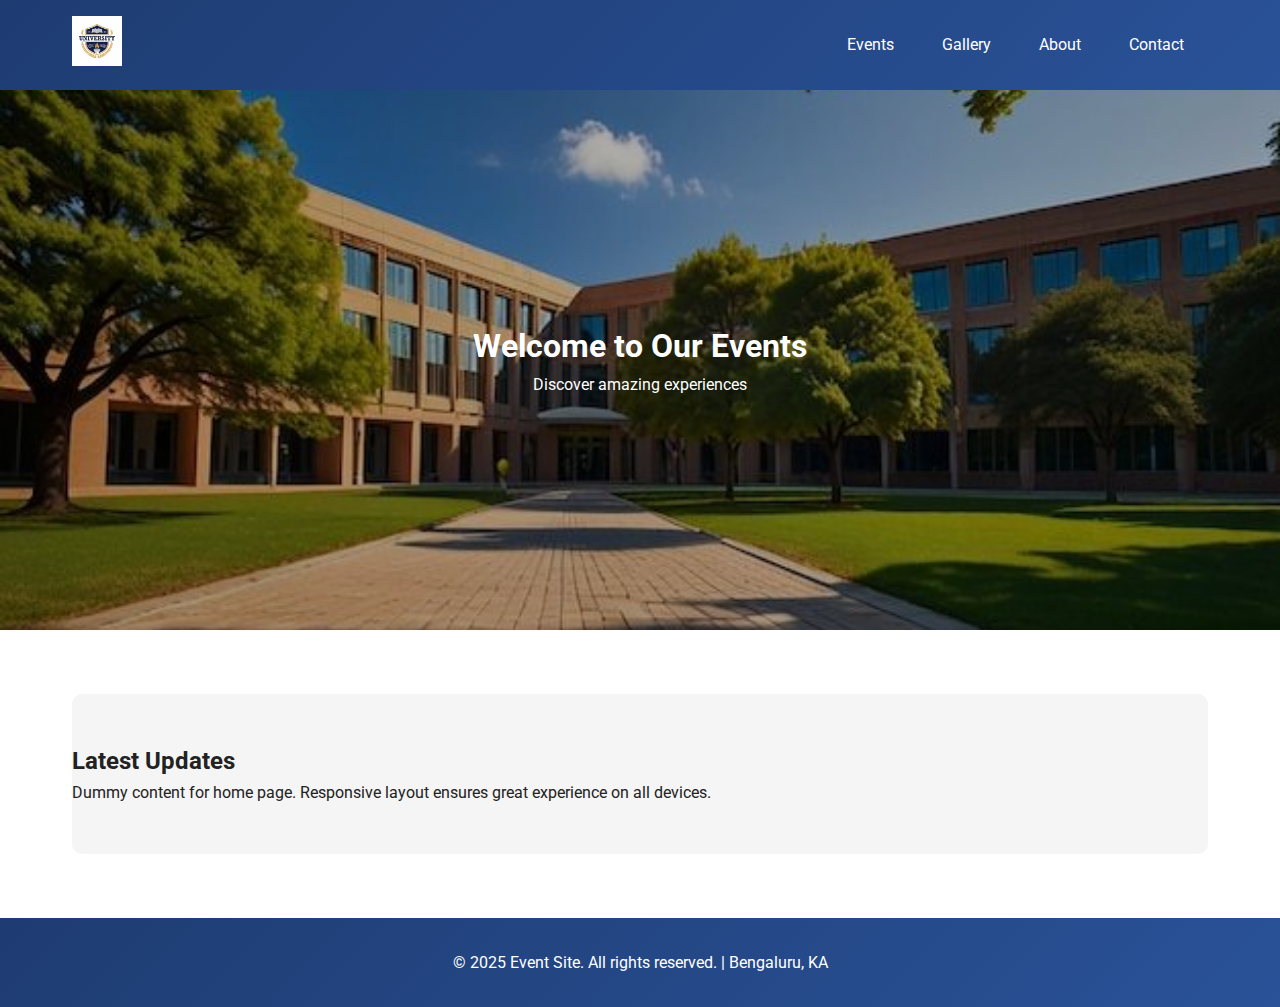
<file: index.html>
<!DOCTYPE html>
<html lang="en">
<head>
    <meta charset="UTF-8">
    <meta name="viewport" content="width=device-width, initial-scale=1.0">
    <title>Home - Event Site</title>
    <link href="https://fonts.googleapis.com/css2?family=Roboto:wght@300;400;700&display=swap" rel="stylesheet">
    <link rel="stylesheet" href="style.css">
    <script src="main.js"></script>
</head>
<body>
    <!-- Header with Navigation - Common to all pages -->
    <header class="header">
  <div class="nav-container">
    
    <div class="logo">
      <img src="assets/college_logo.jpg" alt="Logo" />
    </div>

    <!-- Hamburger Button -->
    <div class="hamburger" id="hamburger">
      <span></span>
      <span></span>
      <span></span>
    </div>

    <ul class="nav-links" id="nav-links">
      <li><a href="events.html">Events</a></li>
      <li><a href="gallery.html">Gallery</a></li>
      <li><a href="about.html">About</a></li>
      <li><a href="contact.html">Contact</a></li>
    </ul>

  </div>
</header>


    <!-- Hero Banner -->
    <section class="hero">
        <div>
            <h1>Welcome to Our Events</h1>
            <p>Discover amazing experiences</p>
        </div>
    </section>

    <!-- Main Content -->
    <main class="container">
        <section class="section">
            <h2>Latest Updates</h2>
            <p>Dummy content for home page. Responsive layout ensures great experience on all devices.</p>
        </section>
    </main>

    <!-- Footer - Common to all pages -->
    <footer class="footer">
        <p>&copy; 2025 Event Site. All rights reserved. | Bengaluru, KA</p>
    </footer>
</body>
</html>
</file>
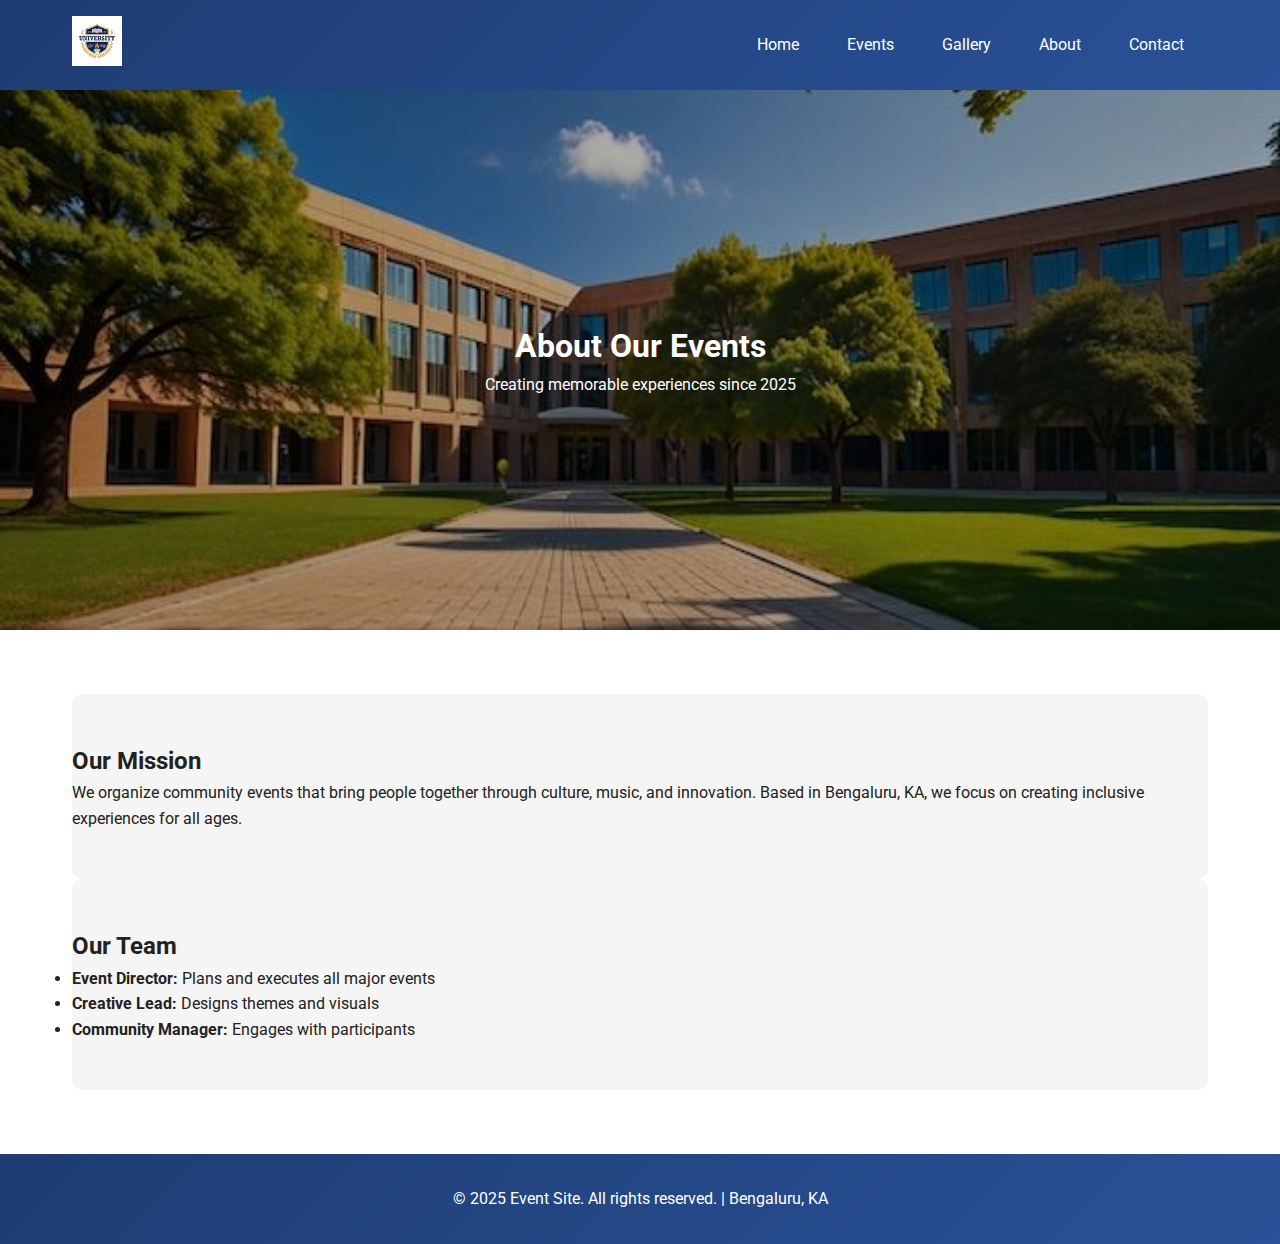
<file: about.html>
<!DOCTYPE html>
<html lang="en">
<head>
    <meta charset="UTF-8">
    <meta name="viewport" content="width=device-width, initial-scale=1.0">
    <title>About - Event Site</title>
    <link href="https://fonts.googleapis.com/css2?family=Roboto:wght@300;400;700&display=swap" rel="stylesheet">
    <link rel="stylesheet" href="style.css">
    <script src="main.js"></script>
</head>
<body>
    <!-- Header with Navigation - Common to all pages -->
    <header class="header">
  <div class="nav-container">
    
    <div class="logo">
      <img src="assets/college_logo.jpg" alt="Logo" />
    </div>

    <!-- Hamburger Button -->
    <div class="hamburger" id="hamburger">
      <span></span>
      <span></span>
      <span></span>
    </div>

    <ul class="nav-links" id="nav-links">
      <li><a href="index.html">Home</a></li>
      <li><a href="events.html">Events</a></li>
      <li><a href="gallery.html">Gallery</a></li>
      <li><a href="about.html">About</a></li>
      <li><a href="contact.html">Contact</a></li>
    </ul>

  </div>
</header>


    <!-- Hero Banner - About specific -->
    <section class="hero">
        <div>
            <h1>About Our Events</h1>
            <p>Creating memorable experiences since 2025</p>
        </div>
    </section>

    <!-- Main Content -->
    <main class="container">
        <section class="section">
            <h2>Our Mission</h2>
            <p>We organize community events that bring people together through culture, music, and innovation. Based in Bengaluru, KA, we focus on creating inclusive experiences for all ages.</p>
        </section>
        
        <section class="section">
            <h2>Our Team</h2>
            <ul>
                <li><strong>Event Director:</strong> Plans and executes all major events</li>
                <li><strong>Creative Lead:</strong> Designs themes and visuals</li>
                <li><strong>Community Manager:</strong> Engages with participants</li>
            </ul>
        </section>
    </main>

    <!-- Footer - Common to all pages -->
    <footer class="footer">
        <p>&copy; 2025 Event Site. All rights reserved. | Bengaluru, KA</p>
    </footer>
</body>
</html>
</file>
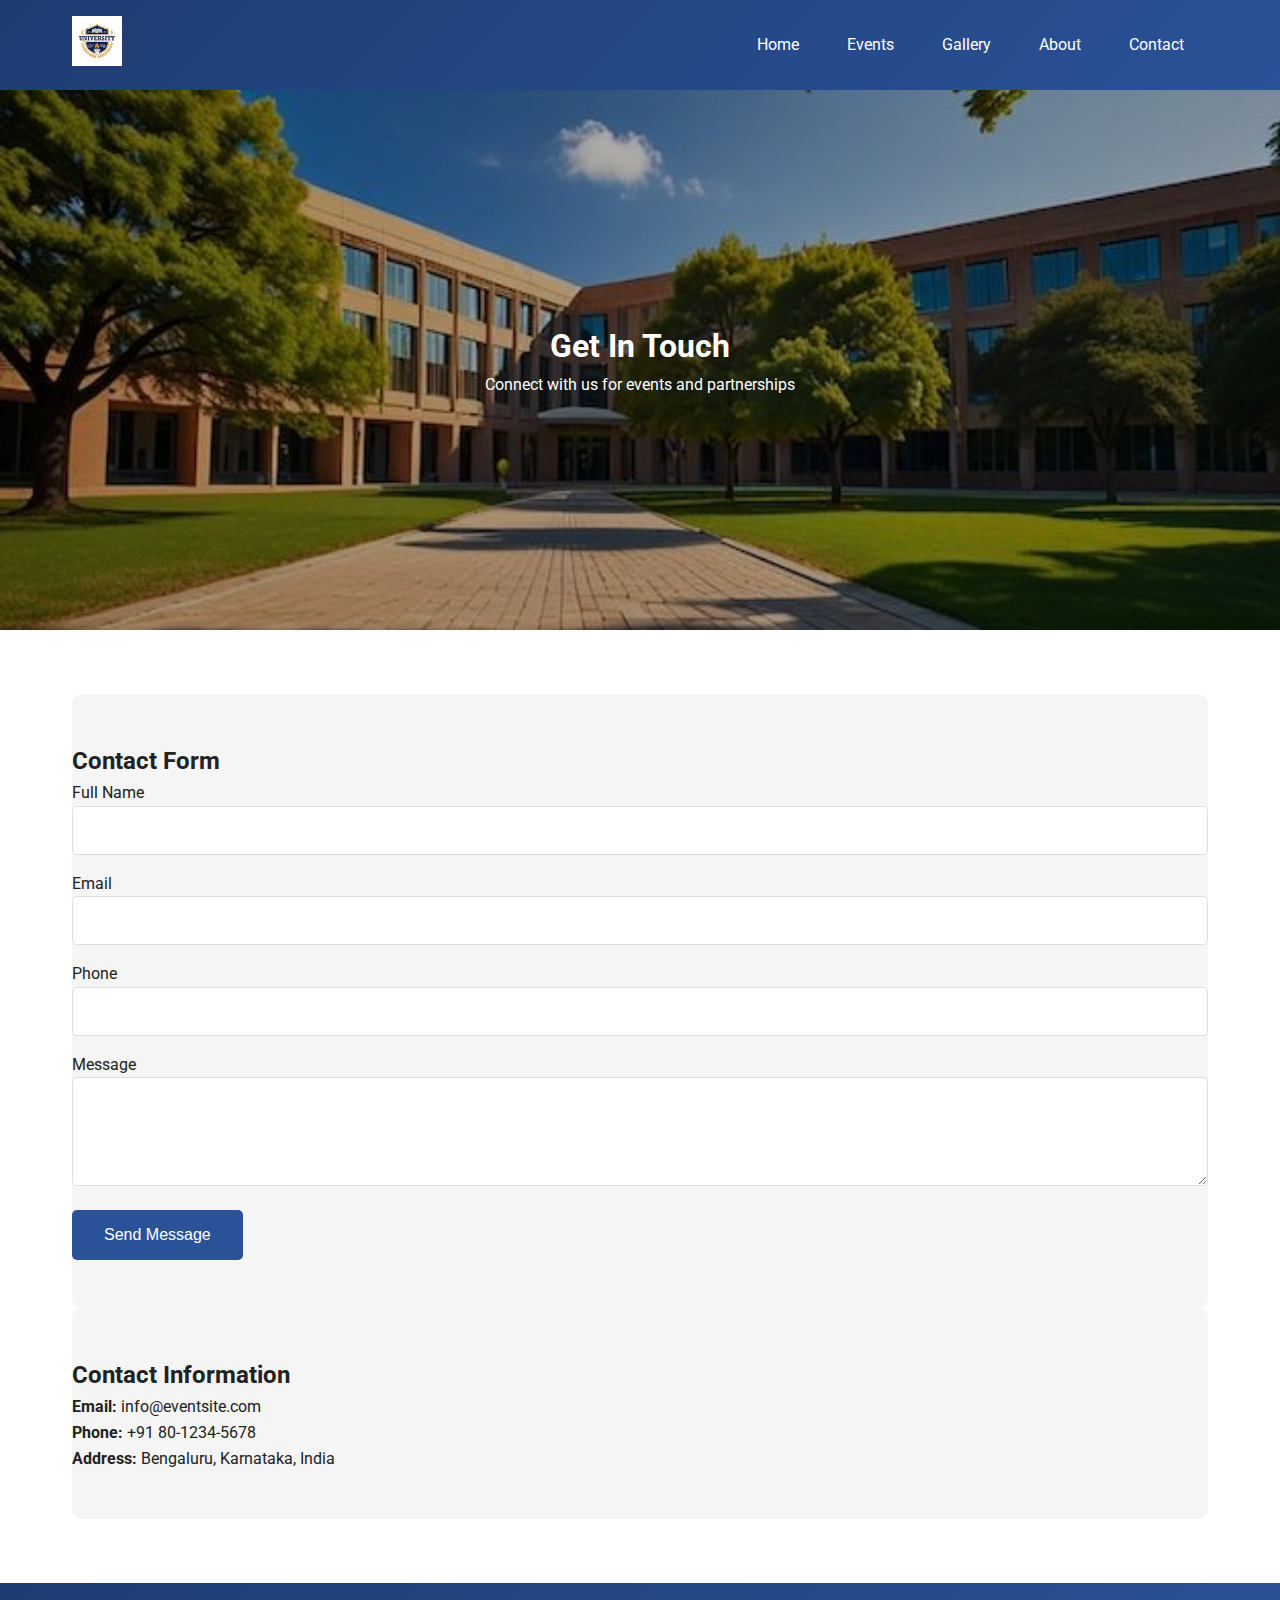
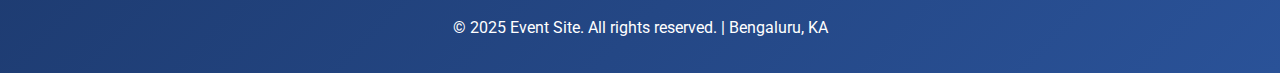
<file: contact.html>
<!DOCTYPE html>
<html lang="en">
<head>
    <meta charset="UTF-8">
    <meta name="viewport" content="width=device-width, initial-scale=1.0">
    <title>Contact - Event Site</title>
    <link href="https://fonts.googleapis.com/css2?family=Roboto:wght@300;400;700&display=swap" rel="stylesheet">
    <link rel="stylesheet" href="style.css">
    <script src="main.js"></script>
</head>
<body>
    <!-- Header with Navigation - Common to all pages -->
    <header class="header">
  <div class="nav-container">
    
    <div class="logo">
      <img src="assets/college_logo.jpg" alt="Logo" />
    </div>

    <!-- Hamburger Button -->
    <div class="hamburger" id="hamburger">
      <span></span>
      <span></span>
      <span></span>
    </div>

    <ul class="nav-links" id="nav-links">
      <li><a href="index.html">Home</a></li>
      <li><a href="events.html">Events</a></li>
      <li><a href="gallery.html">Gallery</a></li>
      <li><a href="about.html">About</a></li>
      <li><a href="contact.html">Contact</a></li>
    </ul>

  </div>
</header>


    <!-- Hero Banner - Contact specific -->
    <section class="hero">
        <div>
            <h1>Get In Touch</h1>
            <p>Connect with us for events and partnerships</p>
        </div>
    </section>

    <!-- Main Content - Contact Form -->
    <main class="container">
        <section class="section">
            <h2>Contact Form</h2>
            <form action="#" method="POST">
                <div class="form-group">
                    <label for="name">Full Name</label>
                    <input type="text" id="name" name="name" required>
                </div>
                
                <div class="form-group">
                    <label for="email">Email</label>
                    <input type="email" id="email" name="email" required>
                </div>
                
                <div class="form-group">
                    <label for="phone">Phone</label>
                    <input type="tel" id="phone" name="phone">
                </div>
                
                <div class="form-group">
                    <label for="message">Message</label>
                    <textarea id="message" name="message" rows="5" required></textarea>
                </div>
                
                <button type="submit" style="background: #2a5298; color: white; padding: 1rem 2rem; border: none; border-radius: 5px; cursor: pointer; font-size: 1rem;">
                    Send Message
                </button>
            </form>
        </section>
        
        <section class="section">
            <h2>Contact Information</h2>
            <p><strong>Email:</strong> info@eventsite.com</p>
            <p><strong>Phone:</strong> +91 80-1234-5678</p>
            <p><strong>Address:</strong> Bengaluru, Karnataka, India</p>
        </section>
    </main>

    <!-- Footer - Common to all pages -->
    <footer class="footer">
        <p>&copy; 2025 Event Site. All rights reserved. | Bengaluru, KA</p>
    </footer>
</body>
</html>
</file>
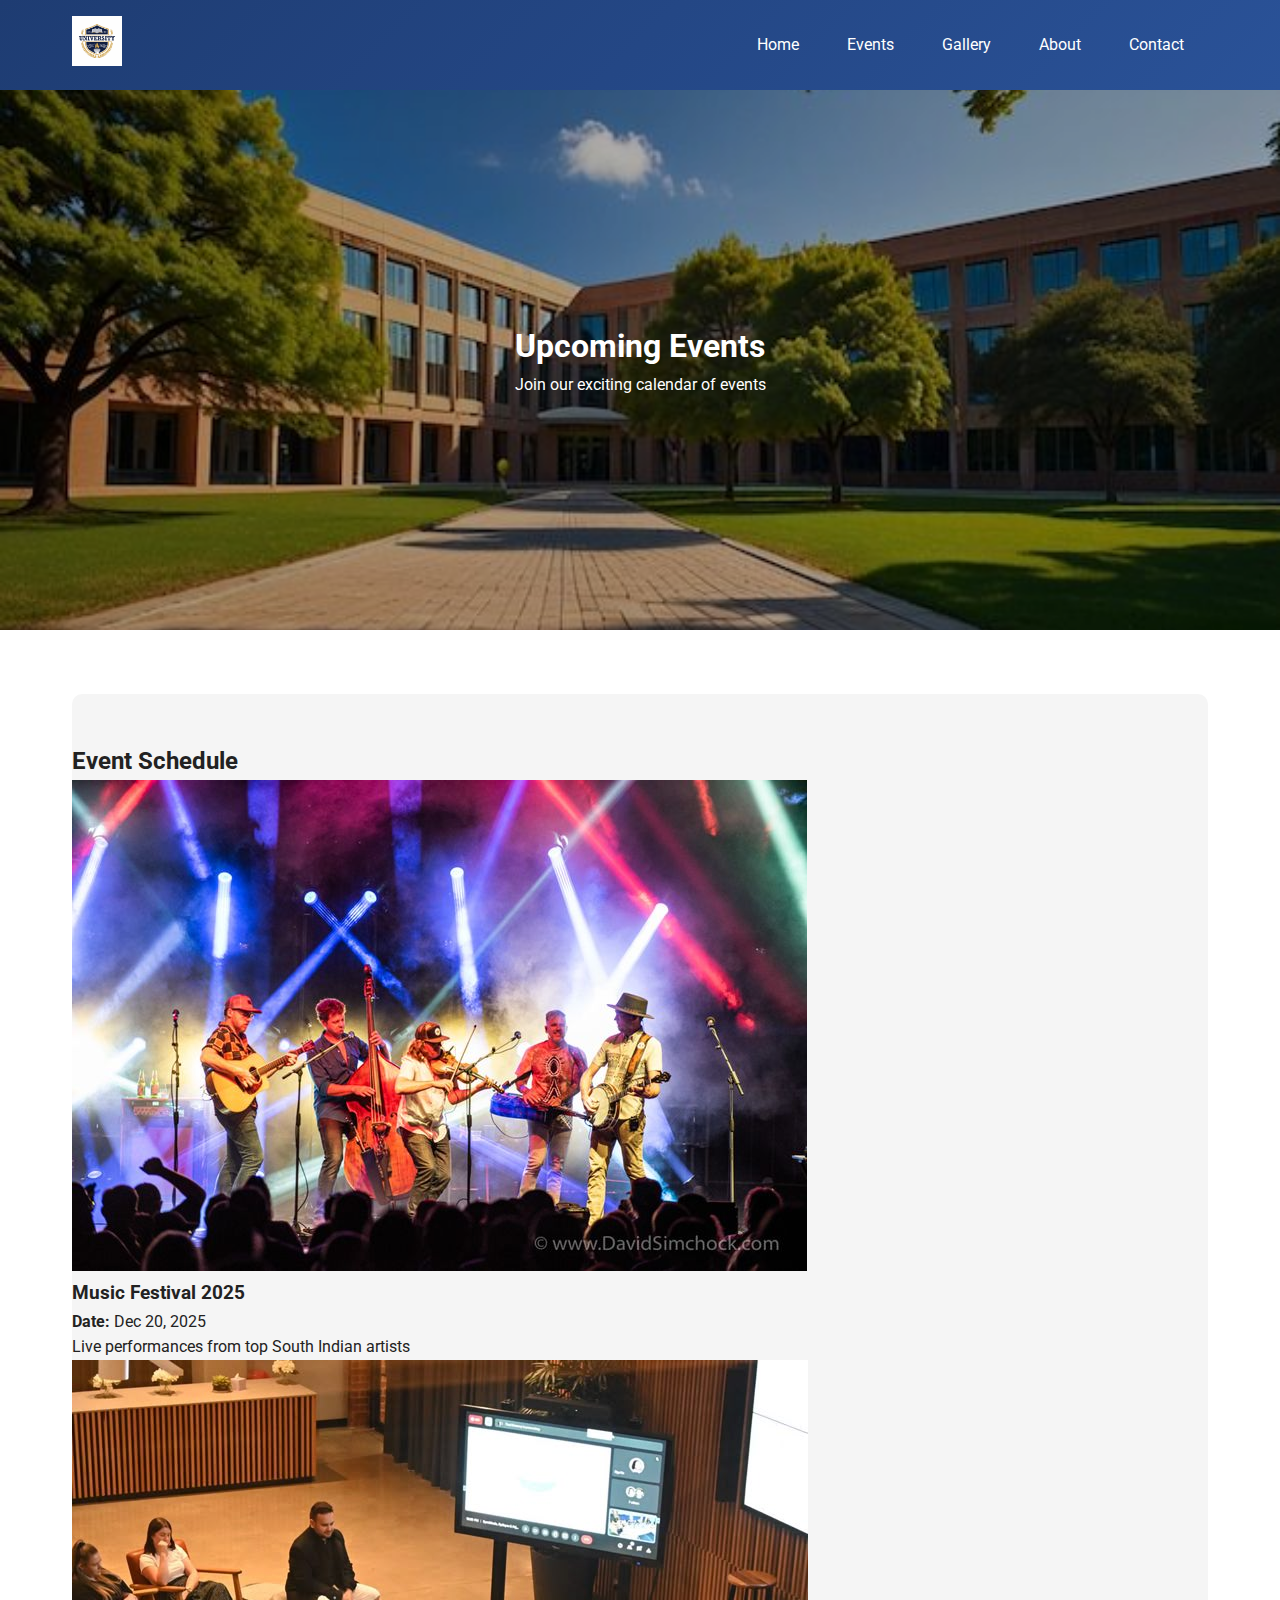
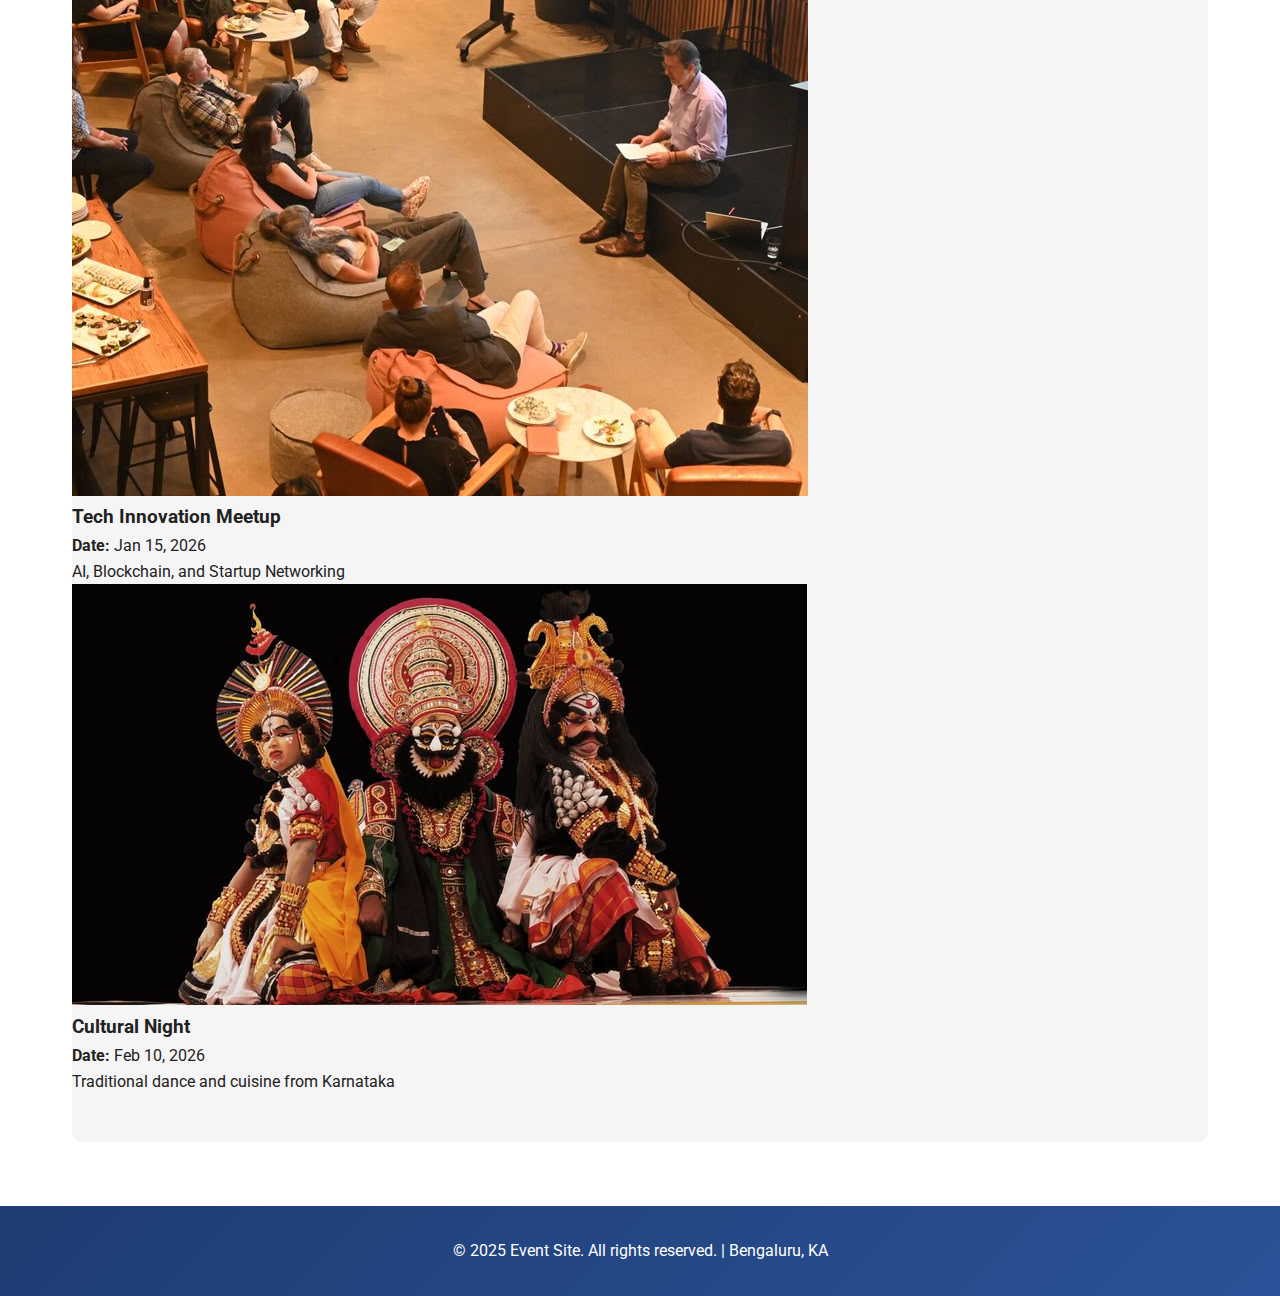
<file: events.html>
<!DOCTYPE html>
<html lang="en">
<head>
    <meta charset="UTF-8">
    <meta name="viewport" content="width=device-width, initial-scale=1.0">
    <title>Events - Event Site</title>
    <link href="https://fonts.googleapis.com/css2?family=Roboto:wght@300;400;700&display=swap" rel="stylesheet">
    <link rel="stylesheet" href="style.css">
    <script src="main.js"></script>
</head>
<body>
    <!-- Header with Navigation - Common to all pages -->
   <header class="header">
  <div class="nav-container">
    
    <div class="logo">
      <img src="assets/college_logo.jpg" alt="Logo" />
    </div>

    <!-- Hamburger Button -->
    <div class="hamburger" id="hamburger">
      <span></span>
      <span></span>
      <span></span>
    </div>

    <ul class="nav-links" id="nav-links">
      <li><a href="index.html">Home</a></li>
      <li><a href="events.html">Events</a></li>
      <li><a href="gallery.html">Gallery</a></li>
      <li><a href="about.html">About</a></li>
      <li><a href="contact.html">Contact</a></li>
    </ul>

  </div>
</header>


    <!-- Hero Banner - Events specific -->
    <section class="hero">
        <div>
            <h1>Upcoming Events</h1>
            <p>Join our exciting calendar of events</p>
        </div>
    </section>

    <!-- Main Content - Events Grid -->
    <main class="container">
        <section class="section">
            <h2>Event Schedule</h2>
            <div class="cards-grid">
                <!-- Event Card 1 -->
                <div class="card">
                    <img src="assets/event1.jpg" alt="Music Festival">
                    <div class="card-content">
                        <h3>Music Festival 2025</h3>
                        <p><strong>Date:</strong> Dec 20, 2025</p>
                        <p>Live performances from top South Indian artists</p>
                    </div>
                </div>
                
                <!-- Event Card 2 -->
                <div class="card">
                    <img src="assets/event2.jpg" alt="Tech Meetup">
                    <div class="card-content">
                        <h3>Tech Innovation Meetup</h3>
                        <p><strong>Date:</strong> Jan 15, 2026</p>
                        <p>AI, Blockchain, and Startup Networking</p>
                    </div>
                </div>
                
                <!-- Event Card 3 -->
                <div class="card">
                    <img src="assets/event3.jpg" alt="Cultural Night">
                    <div class="card-content">
                        <h3>Cultural Night</h3>
                        <p><strong>Date:</strong> Feb 10, 2026</p>
                        <p>Traditional dance and cuisine from Karnataka</p>
                    </div>
                </div>
            </div>
        </section>
    </main>

    <!-- Footer - Common to all pages -->
    <footer class="footer">
        <p>&copy; 2025 Event Site. All rights reserved. | Bengaluru, KA</p>
    </footer>
</body>
</html>
</file>
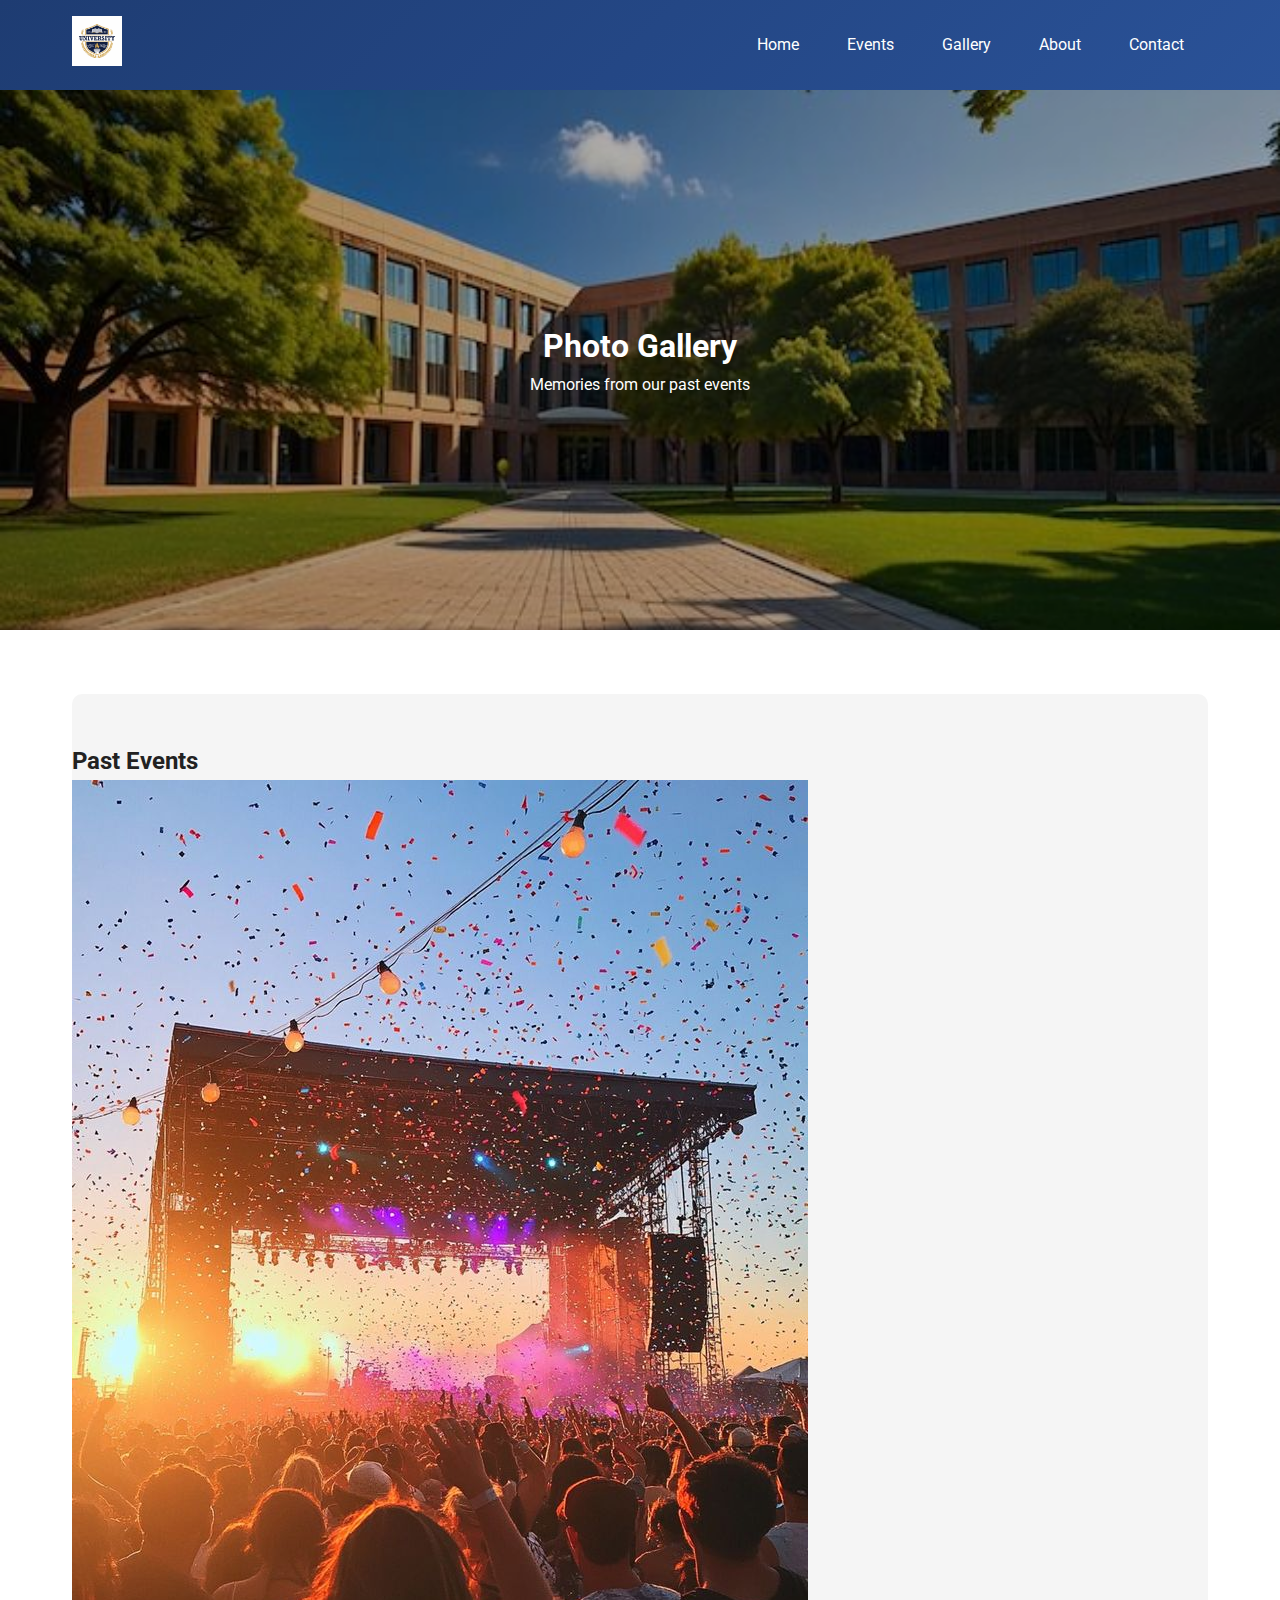
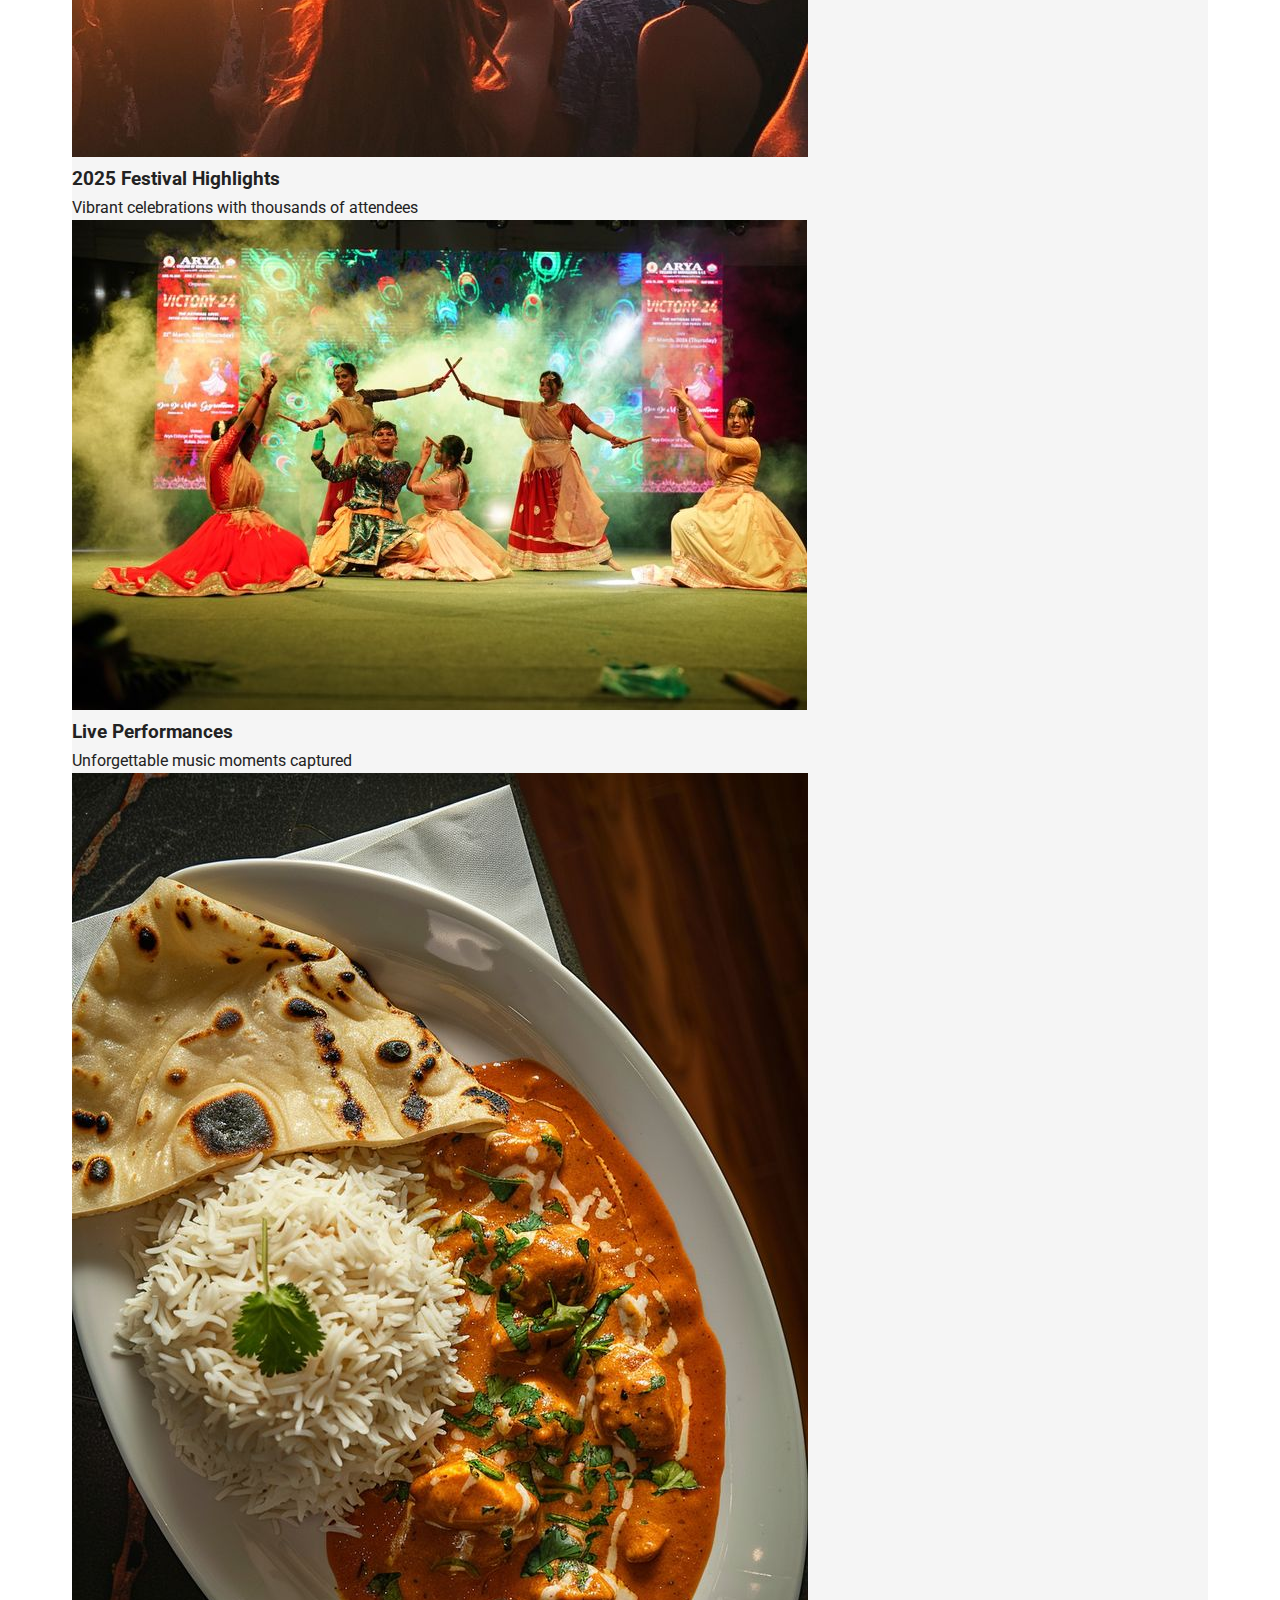
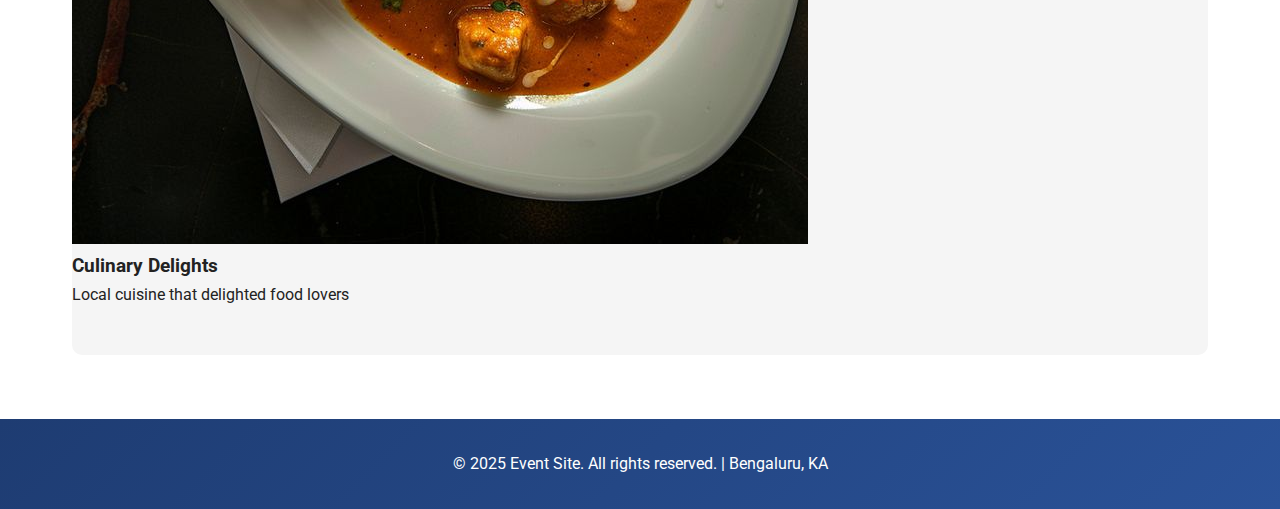
<file: gallery.html>
<!DOCTYPE html>
<html lang="en">
<head>
    <meta charset="UTF-8">
    <meta name="viewport" content="width=device-width, initial-scale=1.0">
    <title>Gallery - Event Site</title>
    <link href="https://fonts.googleapis.com/css2?family=Roboto:wght@300;400;700&display=swap" rel="stylesheet">
    <link rel="stylesheet" href="style.css">
    <script src="main.js"></script>
</head>
<body>
    <!-- Header with Navigation - Common to all pages -->
   <header class="header">
  <div class="nav-container">
    
    <div class="logo">
      <img src="assets/college_logo.jpg" alt="Logo" />
    </div>

    <!-- Hamburger Button -->
    <div class="hamburger" id="hamburger">
      <span></span>
      <span></span>
      <span></span>
    </div>

    <ul class="nav-links" id="nav-links">
      <li><a href="index.html">Home</a></li>
      <li><a href="events.html">Events</a></li>
      <li><a href="gallery.html">Gallery</a></li>
      <li><a href="about.html">About</a></li>
      <li><a href="contact.html">Contact</a></li>
    </ul>

  </div>
</header>


    <!-- Hero Banner - Gallery specific -->
    <section class="hero">
        <div>
            <h1>Photo Gallery</h1>
            <p>Memories from our past events</p>
        </div>
    </section>

    <!-- Main Content - Gallery Grid -->
    <main class="container">
        <section class="section">
            <h2>Past Events</h2>
            <div class="cards-grid">
                <!-- Gallery Image 1 -->
                <div class="card">
                    <img src="assets/gallery1.jpg" alt="Festival Crowd">
                    <div class="card-content">
                        <h3>2025 Festival Highlights</h3>
                        <p>Vibrant celebrations with thousands of attendees</p>
                    </div>
                </div>
                
                <!-- Gallery Image 2 -->
                <div class="card">
                    <img src="assets/gallery2.jpg" alt="Stage Performance">
                    <div class="card-content">
                        <h3>Live Performances</h3>
                        <p>Unforgettable music moments captured</p>
                    </div>
                </div>
                
                <!-- Gallery Image 3 -->
                <div class="card">
                    <img src="assets/gallery3.jpg" alt="Food Stalls">
                    <div class="card-content">
                        <h3>Culinary Delights</h3>
                        <p>Local cuisine that delighted food lovers</p>
                    </div>
                </div>
            </div>
        </section>
    </main>

    <!-- Footer - Common to all pages -->
    <footer class="footer">
        <p>&copy; 2025 Event Site. All rights reserved. | Bengaluru, KA</p>
    </footer>
</body>
</html>
</file>
<file: style.css>
/* ================= RESET ================= */
* {
    margin: 0;
    padding: 0;
    box-sizing: border-box;
}

/* ================= THEME VARIABLES ================= */
:root {
    --bg-color: #ffffff;
    --text-color: #222222;
    --header-bg: linear-gradient(135deg, #1e3c72, #2a5298);
    --nav-bg-mobile: #1e3c72;
    --card-bg: #f5f5f5;
    --border-color: #ddd;
    --hero-text-color: #ffffff;
}

body.dark {
    --bg-color: #121212;
    --text-color: #eaeaea;
    --header-bg: #1a1a1a;
    --nav-bg-mobile: #1a1a1a;
    --card-bg: #1e1e1e;
    --border-color: #333;
    --hero-text-color: #ffffff;
}

/* ================= BASE ================= */
body {
    font-family: 'Roboto', sans-serif;
    line-height: 1.6;
    background-color: var(--bg-color);
    color: var(--text-color);
    transition: background-color 0.3s ease, color 0.3s ease;
}

/* ================= HEADER & NAV ================= */
.header {
    background: var(--header-bg);
    color: white;
    padding: 1rem 0;
    position: sticky;
    top: 0;
    z-index: 100;
}

.nav-container {
    max-width: 1200px;
    margin: 0 auto;
    padding: 0 2rem;
    display: flex;
    justify-content: space-between;
    align-items: center;
}

.logo img {
    height: 50px;
    transition: transform 0.3s ease;
}

.logo img:hover {
    transform: scale(1.1);
}

.nav-links {
    display: flex;
    list-style: none;
}

.nav-links a {
    color: white;
    text-decoration: none;
    padding: 1rem 1.5rem;
    transition: background 0.3s ease;
}

.nav-links a:hover {
    background: rgba(255,255,255,0.2);
    border-radius: 5px;
}

/* ================= HAMBURGER ================= */
.hamburger {
    display: none;
    flex-direction: column;
    gap: 5px;
    cursor: pointer;
}

.hamburger span {
    width: 28px;
    height: 3px;
    background: white;
    border-radius: 3px;
    transition: all 0.3s ease;
}

.hamburger.active span:nth-child(1) {
    transform: rotate(45deg) translate(6px, 6px);
}

.hamburger.active span:nth-child(2) {
    opacity: 0;
}

.hamburger.active span:nth-child(3) {
    transform: rotate(-45deg) translate(6px, -6px);
}

/* ================= HERO ================= */
.hero {
    position: relative;
    background: url('assets/hero_image.jpg') center/cover no-repeat;
    height: 60vh;
    display: flex;
    align-items: center;
    justify-content: center;
    text-align: center;
    color: var(--hero-text-color);
}

/* Optional overlay for readability */
.hero::before {
    content: '';
    position: absolute;
    top: 0; left: 0; right: 0; bottom: 0;
    background: rgba(0,0,0,0.3);
    z-index: 0;
}

.hero > div {
    position: relative;
    z-index: 1;
}

/* ================= LAYOUT ================= */
.container {
    max-width: 1200px;
    margin: auto;
    padding: 4rem 2rem;
}

.section {
    padding: 3rem 0;
    background-color: var(--card-bg);
    border-radius: 10px;
}

/* ================= CAROUSEL ================= */
.carousel {
    position: relative;
    max-width: 800px;
    margin: 2rem auto;
}

.carousel img {
    width: 100%;
    height: 400px;
    object-fit: cover;
    border-radius: 10px;
}

.carousel-btn {
    position: absolute;
    top: 50%;
    transform: translateY(-50%);
    background: rgba(0,0,0,0.6);
    color: white;
    border: none;
    font-size: 2rem;
    padding: 0.5rem 1rem;
    cursor: pointer;
    border-radius: 50%;
    transition: background 0.3s ease;
}

.carousel-btn:hover {
    background: rgba(0,0,0,0.8);
}

.carousel-btn.prev { left: 10px; }
.carousel-btn.next { right: 10px; }

/* Caption inside carousel */
.carousel-caption {
    position: absolute;
    bottom: 15px;
    left: 50%;
    transform: translateX(-50%);
    color: var(--hero-text-color);
    text-align: center;
    background: rgba(0,0,0,0.4);
    padding: 0.5rem 1rem;
    border-radius: 5px;
}

/* ================= FORM ================= */
.form-group {
    margin-bottom: 1rem;
}

input, textarea {
    width: 100%;
    padding: 1rem;
    border: 1px solid var(--border-color);
    border-radius: 5px;
    background: var(--bg-color);
    color: var(--text-color);
    transition: border 0.3s ease, background 0.3s ease, color 0.3s ease;
}

input:focus, textarea:focus {
    outline: none;
    border-color: #2a5298;
}

#formMessage {
    margin-top: 1rem;
}

/* ================= THEME TOGGLE ================= */
.theme-toggle {
    background: none;
    border: none;
    font-size: 1.4rem;
    cursor: pointer;
    color: white;
}

/* ================= FOOTER ================= */
.footer {
    background: var(--header-bg);
    color: white;
    text-align: center;
    padding: 2rem;
}

/* ================= MOBILE ================= */
@media (max-width: 768px) {
    .hamburger {
        display: flex;
    }

    .nav-links {
        position: absolute;
        top: 100%;
        left: 0;
        width: 100%;
        background: var(--nav-bg-mobile);
        flex-direction: column;
        display: none;
    }

    .nav-links.active {
        display: flex;
    }

    .hero {
        height: 40vh;
        padding: 2rem;
    }

    .carousel img {
        height: 250px;
    }

    .nav-container {
        padding: 0 1rem;
    }
}
</file>
